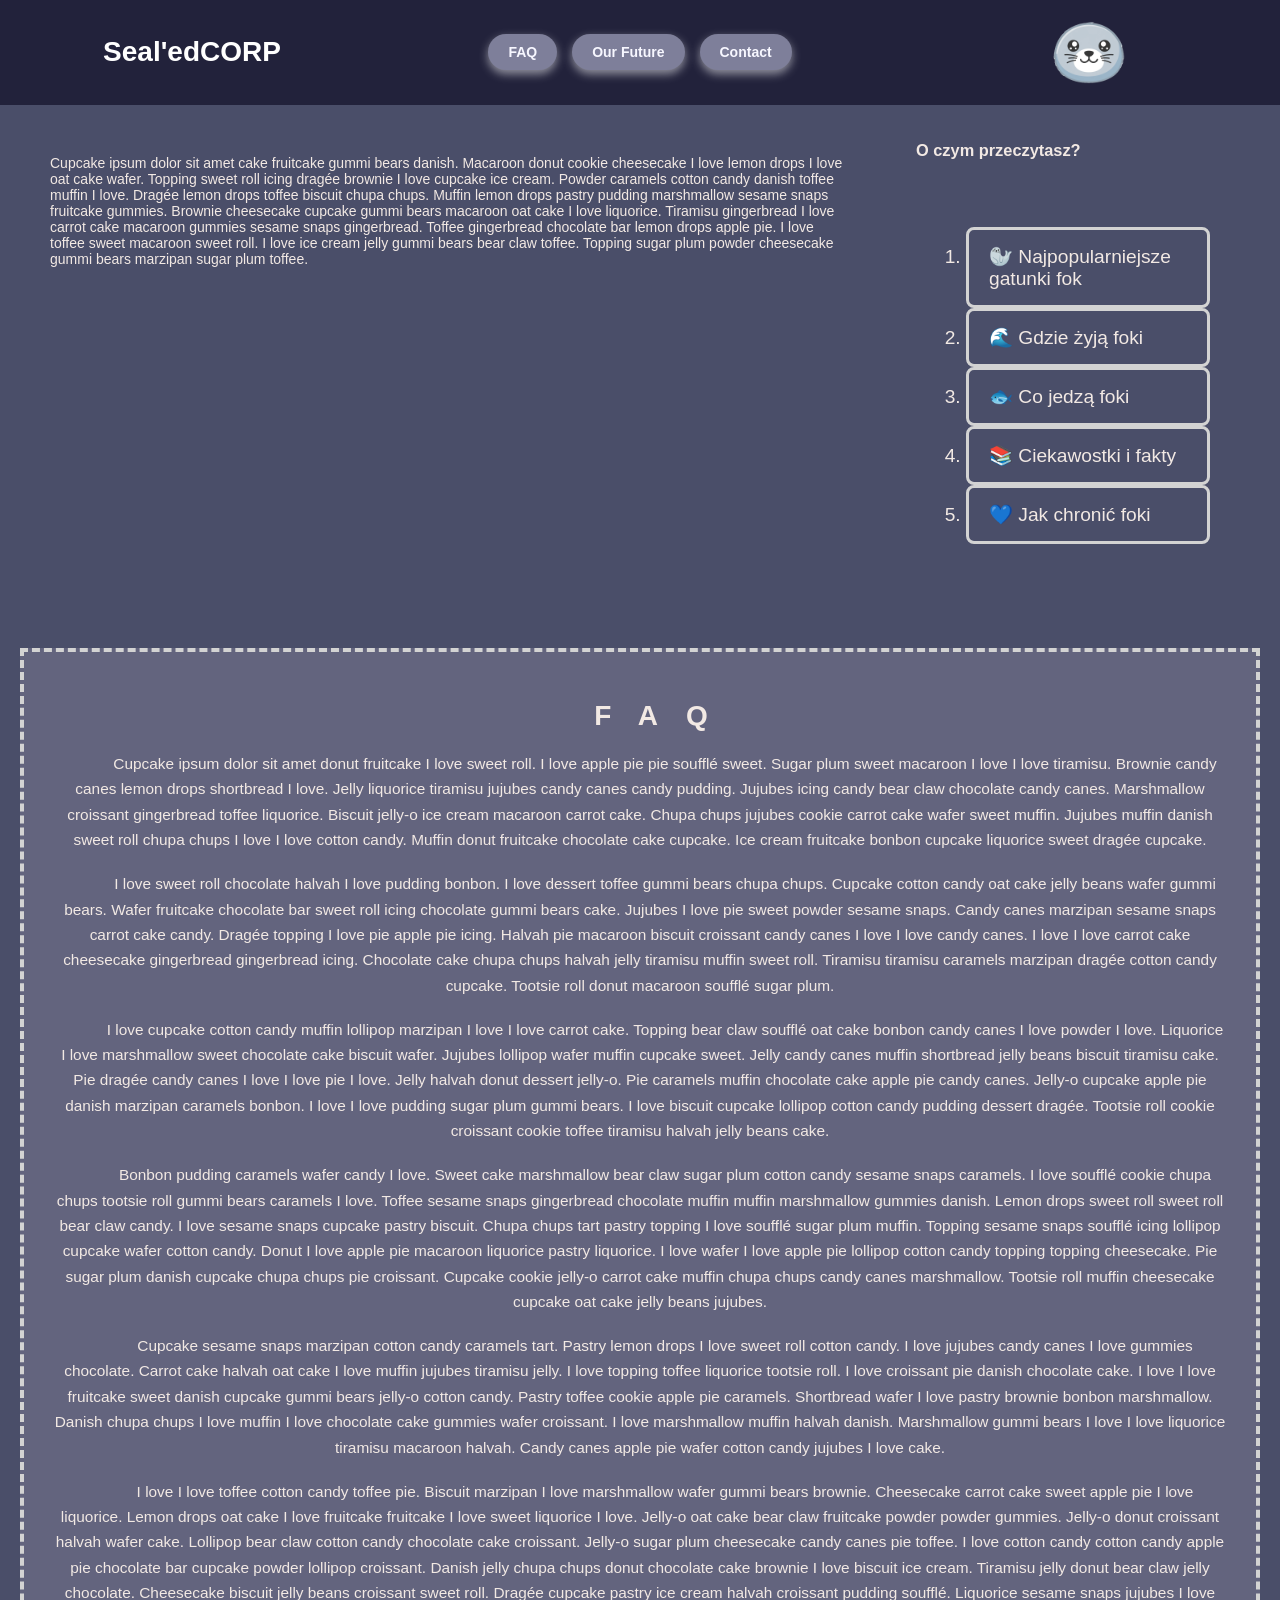
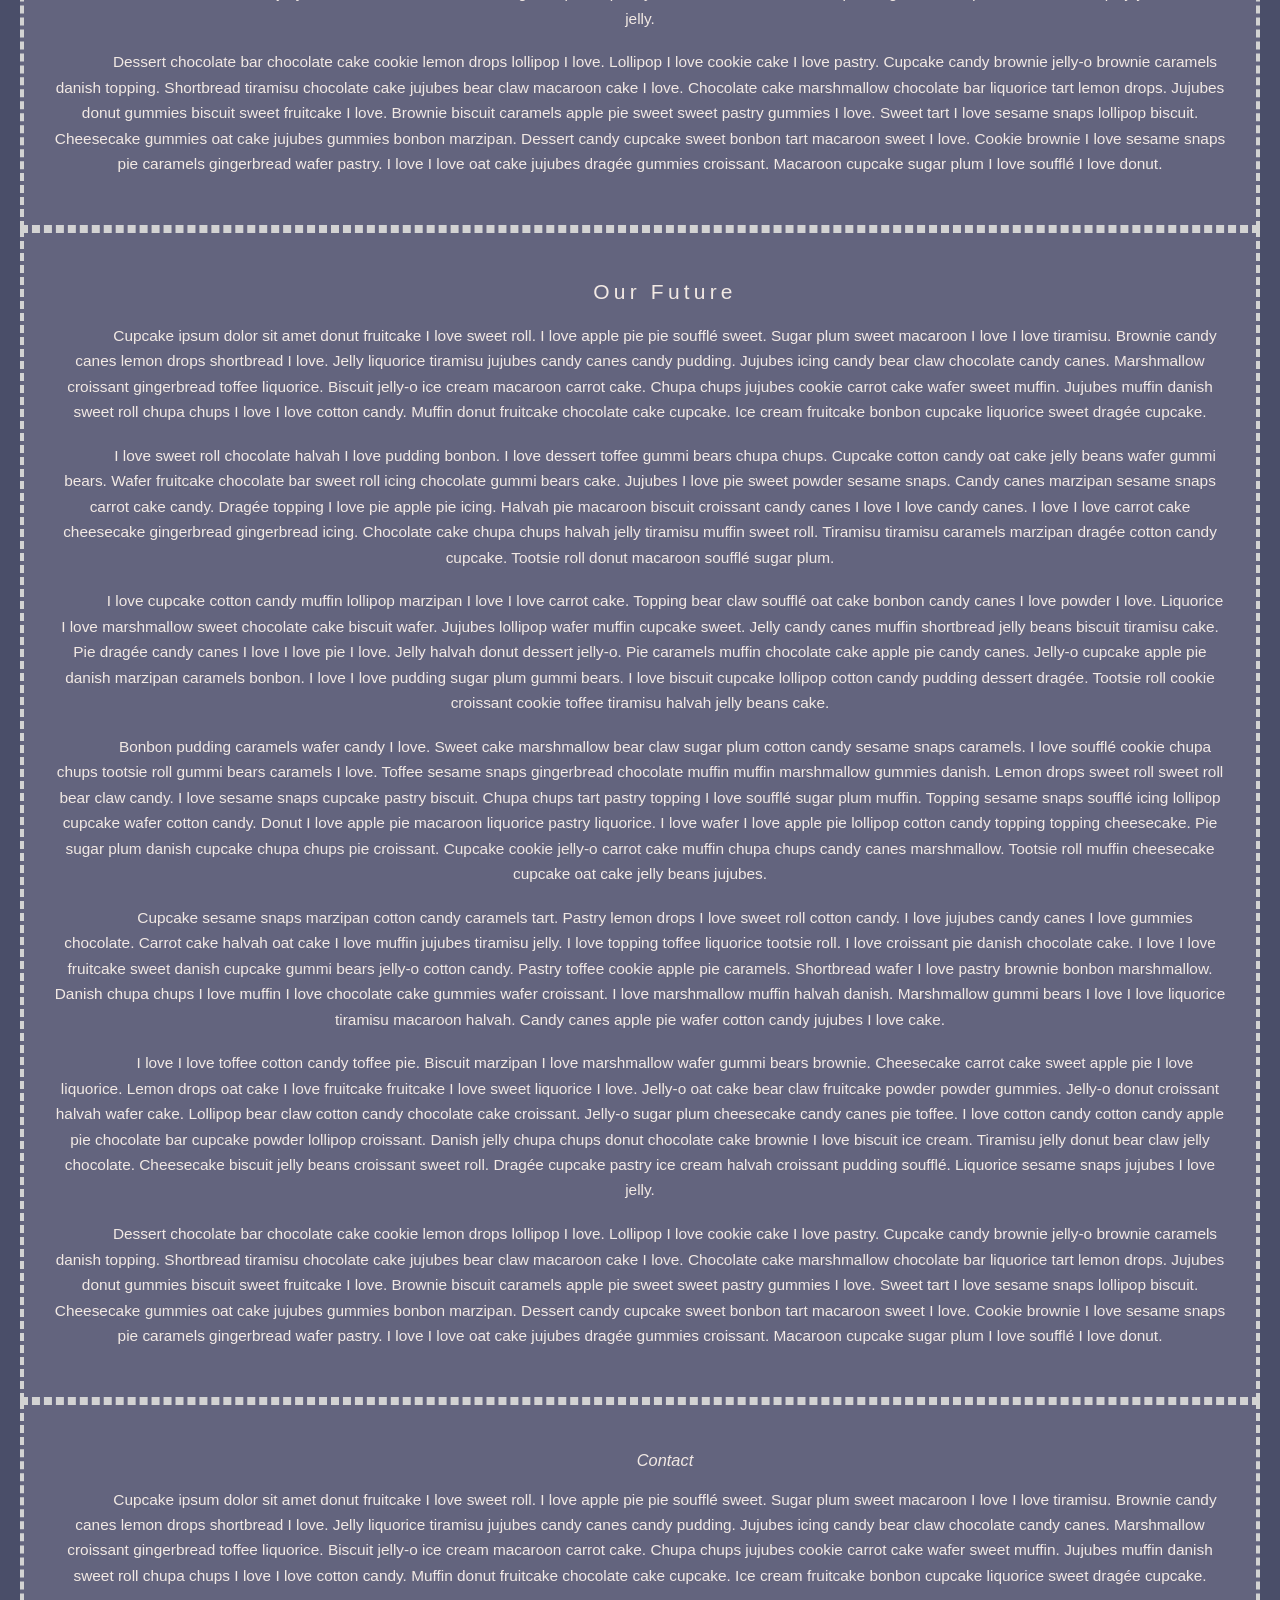
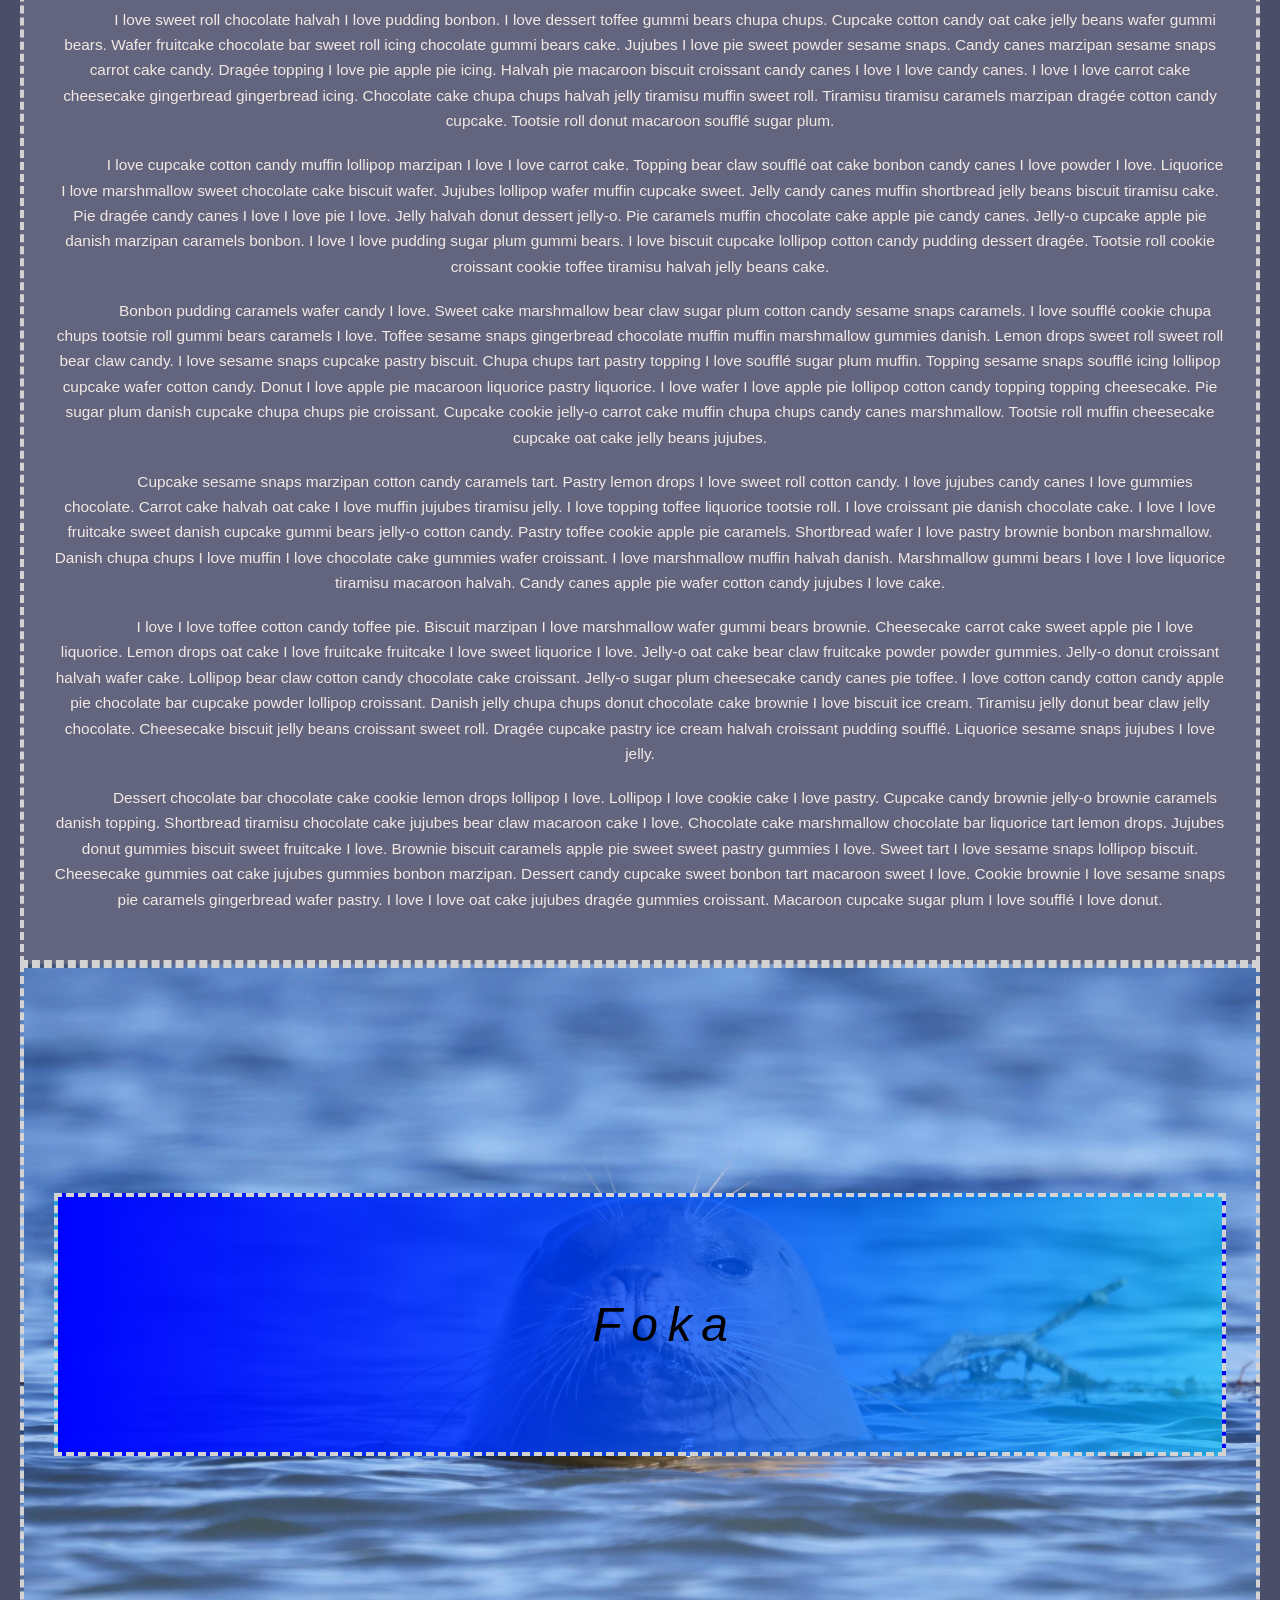
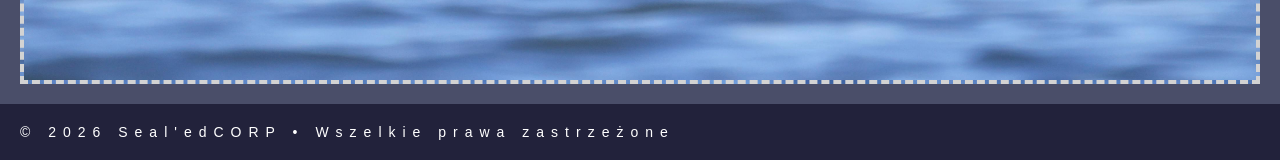
<file: index.html>
<!doctype html>
<html lang="en">
<head>
    <meta charset="UTF-8">
    <meta name="viewport" content="width=device-width, initial-scale=1">
    <title>Michał Misiukiewicz (57878) - PTW LAB A</title>

    <script src="//wi.arturk.pl/zen-style.js.php?styles[]=style-1&styles[]=style-2" defer></script>
    <link rel="stylesheet" href="style-2.css" disabled>
    <link rel="stylesheet" href="style-1.css" >
</head>
<body>
<div id="container">
    <header>
        <h1><a href="">Seal'edCORP</a></h1>
    </header>
    <nav>
        <a href="#1">FAQ</a>
        <a href="#2">Our Future</a>
        <a href="#3">Contact</a>

    </nav>
    <div id="logo">
        <img src="assets/logot.png" alt="">
    </div>
</div>

<main>
    <div class="box1"  id="1">
        <h1>FAQ</h1>
        <p>
        <p>Cupcake ipsum dolor sit amet donut fruitcake I love sweet roll. I love apple pie pie soufflé sweet. Sugar plum sweet macaroon I love I love tiramisu. Brownie candy canes lemon drops shortbread I love. Jelly liquorice tiramisu jujubes candy canes candy pudding. Jujubes icing candy bear claw chocolate candy canes. Marshmallow croissant gingerbread toffee liquorice. Biscuit jelly-o ice cream macaroon carrot cake. Chupa chups jujubes cookie carrot cake wafer sweet muffin. Jujubes muffin danish sweet roll chupa chups I love I love cotton candy. Muffin donut fruitcake chocolate cake cupcake. Ice cream fruitcake bonbon cupcake liquorice sweet dragée cupcake.</p>

        <p>I love sweet roll chocolate halvah I love pudding bonbon. I love dessert toffee gummi bears chupa chups. Cupcake cotton candy oat cake jelly beans wafer gummi bears. Wafer fruitcake chocolate bar sweet roll icing chocolate gummi bears cake. Jujubes I love pie sweet powder sesame snaps. Candy canes marzipan sesame snaps carrot cake candy. Dragée topping I love pie apple pie icing. Halvah pie macaroon biscuit croissant candy canes I love I love candy canes. I love I love carrot cake cheesecake gingerbread gingerbread icing. Chocolate cake chupa chups halvah jelly tiramisu muffin sweet roll. Tiramisu tiramisu caramels marzipan dragée cotton candy cupcake. Tootsie roll donut macaroon soufflé sugar plum.</p>

        <p>I love cupcake cotton candy muffin lollipop marzipan I love I love carrot cake. Topping bear claw soufflé oat cake bonbon candy canes I love powder I love. Liquorice I love marshmallow sweet chocolate cake biscuit wafer. Jujubes lollipop wafer muffin cupcake sweet. Jelly candy canes muffin shortbread jelly beans biscuit tiramisu cake. Pie dragée candy canes I love I love pie I love. Jelly halvah donut dessert jelly-o. Pie caramels muffin chocolate cake apple pie candy canes. Jelly-o cupcake apple pie danish marzipan caramels bonbon. I love I love pudding sugar plum gummi bears. I love biscuit cupcake lollipop cotton candy pudding dessert dragée. Tootsie roll cookie croissant cookie toffee tiramisu halvah jelly beans cake.</p>

        <p>Bonbon pudding caramels wafer candy I love. Sweet cake marshmallow bear claw sugar plum cotton candy sesame snaps caramels. I love soufflé cookie chupa chups tootsie roll gummi bears caramels I love. Toffee sesame snaps gingerbread chocolate muffin muffin marshmallow gummies danish. Lemon drops sweet roll sweet roll bear claw candy. I love sesame snaps cupcake pastry biscuit. Chupa chups tart pastry topping I love soufflé sugar plum muffin. Topping sesame snaps soufflé icing lollipop cupcake wafer cotton candy. Donut I love apple pie macaroon liquorice pastry liquorice. I love wafer I love apple pie lollipop cotton candy topping topping cheesecake. Pie sugar plum danish cupcake chupa chups pie croissant. Cupcake cookie jelly-o carrot cake muffin chupa chups candy canes marshmallow. Tootsie roll muffin cheesecake cupcake oat cake jelly beans jujubes.</p>

        <p>Cupcake sesame snaps marzipan cotton candy caramels tart. Pastry lemon drops I love sweet roll cotton candy. I love jujubes candy canes I love gummies chocolate. Carrot cake halvah oat cake I love muffin jujubes tiramisu jelly. I love topping toffee liquorice tootsie roll. I love croissant pie danish chocolate cake. I love I love fruitcake sweet danish cupcake gummi bears jelly-o cotton candy. Pastry toffee cookie apple pie caramels. Shortbread wafer I love pastry brownie bonbon marshmallow. Danish chupa chups I love muffin I love chocolate cake gummies wafer croissant. I love marshmallow muffin halvah danish. Marshmallow gummi bears I love I love liquorice tiramisu macaroon halvah. Candy canes apple pie wafer cotton candy jujubes I love cake.</p>

        <p>I love I love toffee cotton candy toffee pie. Biscuit marzipan I love marshmallow wafer gummi bears brownie. Cheesecake carrot cake sweet apple pie I love liquorice. Lemon drops oat cake I love fruitcake fruitcake I love sweet liquorice I love. Jelly-o oat cake bear claw fruitcake powder powder gummies. Jelly-o donut croissant halvah wafer cake. Lollipop bear claw cotton candy chocolate cake croissant. Jelly-o sugar plum cheesecake candy canes pie toffee. I love cotton candy cotton candy apple pie chocolate bar cupcake powder lollipop croissant. Danish jelly chupa chups donut chocolate cake brownie I love biscuit ice cream. Tiramisu jelly donut bear claw jelly chocolate. Cheesecake biscuit jelly beans croissant sweet roll. Dragée cupcake pastry ice cream halvah croissant pudding soufflé. Liquorice sesame snaps jujubes I love jelly.</p>

        <p>Dessert chocolate bar chocolate cake cookie lemon drops lollipop I love. Lollipop I love cookie cake I love pastry. Cupcake candy brownie jelly-o brownie caramels danish topping. Shortbread tiramisu chocolate cake jujubes bear claw macaroon cake I love. Chocolate cake marshmallow chocolate bar liquorice tart lemon drops. Jujubes donut gummies biscuit sweet fruitcake I love. Brownie biscuit caramels apple pie sweet sweet pastry gummies I love. Sweet tart I love sesame snaps lollipop biscuit. Cheesecake gummies oat cake jujubes gummies bonbon marzipan. Dessert candy cupcake sweet bonbon tart macaroon sweet I love. Cookie brownie I love sesame snaps pie caramels gingerbread wafer pastry. I love I love oat cake jujubes dragée gummies croissant. Macaroon cupcake sugar plum I love soufflé I love donut.</p>


    </div>
    <div class="box2" id="2">
        <h2>Our Future</h2>
        <p>
        <p>Cupcake ipsum dolor sit amet donut fruitcake I love sweet roll. I love apple pie pie soufflé sweet. Sugar plum sweet macaroon I love I love tiramisu. Brownie candy canes lemon drops shortbread I love. Jelly liquorice tiramisu jujubes candy canes candy pudding. Jujubes icing candy bear claw chocolate candy canes. Marshmallow croissant gingerbread toffee liquorice. Biscuit jelly-o ice cream macaroon carrot cake. Chupa chups jujubes cookie carrot cake wafer sweet muffin. Jujubes muffin danish sweet roll chupa chups I love I love cotton candy. Muffin donut fruitcake chocolate cake cupcake. Ice cream fruitcake bonbon cupcake liquorice sweet dragée cupcake.</p>

        <p>I love sweet roll chocolate halvah I love pudding bonbon. I love dessert toffee gummi bears chupa chups. Cupcake cotton candy oat cake jelly beans wafer gummi bears. Wafer fruitcake chocolate bar sweet roll icing chocolate gummi bears cake. Jujubes I love pie sweet powder sesame snaps. Candy canes marzipan sesame snaps carrot cake candy. Dragée topping I love pie apple pie icing. Halvah pie macaroon biscuit croissant candy canes I love I love candy canes. I love I love carrot cake cheesecake gingerbread gingerbread icing. Chocolate cake chupa chups halvah jelly tiramisu muffin sweet roll. Tiramisu tiramisu caramels marzipan dragée cotton candy cupcake. Tootsie roll donut macaroon soufflé sugar plum.</p>

        <p>I love cupcake cotton candy muffin lollipop marzipan I love I love carrot cake. Topping bear claw soufflé oat cake bonbon candy canes I love powder I love. Liquorice I love marshmallow sweet chocolate cake biscuit wafer. Jujubes lollipop wafer muffin cupcake sweet. Jelly candy canes muffin shortbread jelly beans biscuit tiramisu cake. Pie dragée candy canes I love I love pie I love. Jelly halvah donut dessert jelly-o. Pie caramels muffin chocolate cake apple pie candy canes. Jelly-o cupcake apple pie danish marzipan caramels bonbon. I love I love pudding sugar plum gummi bears. I love biscuit cupcake lollipop cotton candy pudding dessert dragée. Tootsie roll cookie croissant cookie toffee tiramisu halvah jelly beans cake.</p>

        <p>Bonbon pudding caramels wafer candy I love. Sweet cake marshmallow bear claw sugar plum cotton candy sesame snaps caramels. I love soufflé cookie chupa chups tootsie roll gummi bears caramels I love. Toffee sesame snaps gingerbread chocolate muffin muffin marshmallow gummies danish. Lemon drops sweet roll sweet roll bear claw candy. I love sesame snaps cupcake pastry biscuit. Chupa chups tart pastry topping I love soufflé sugar plum muffin. Topping sesame snaps soufflé icing lollipop cupcake wafer cotton candy. Donut I love apple pie macaroon liquorice pastry liquorice. I love wafer I love apple pie lollipop cotton candy topping topping cheesecake. Pie sugar plum danish cupcake chupa chups pie croissant. Cupcake cookie jelly-o carrot cake muffin chupa chups candy canes marshmallow. Tootsie roll muffin cheesecake cupcake oat cake jelly beans jujubes.</p>

        <p>Cupcake sesame snaps marzipan cotton candy caramels tart. Pastry lemon drops I love sweet roll cotton candy. I love jujubes candy canes I love gummies chocolate. Carrot cake halvah oat cake I love muffin jujubes tiramisu jelly. I love topping toffee liquorice tootsie roll. I love croissant pie danish chocolate cake. I love I love fruitcake sweet danish cupcake gummi bears jelly-o cotton candy. Pastry toffee cookie apple pie caramels. Shortbread wafer I love pastry brownie bonbon marshmallow. Danish chupa chups I love muffin I love chocolate cake gummies wafer croissant. I love marshmallow muffin halvah danish. Marshmallow gummi bears I love I love liquorice tiramisu macaroon halvah. Candy canes apple pie wafer cotton candy jujubes I love cake.</p>

        <p>I love I love toffee cotton candy toffee pie. Biscuit marzipan I love marshmallow wafer gummi bears brownie. Cheesecake carrot cake sweet apple pie I love liquorice. Lemon drops oat cake I love fruitcake fruitcake I love sweet liquorice I love. Jelly-o oat cake bear claw fruitcake powder powder gummies. Jelly-o donut croissant halvah wafer cake. Lollipop bear claw cotton candy chocolate cake croissant. Jelly-o sugar plum cheesecake candy canes pie toffee. I love cotton candy cotton candy apple pie chocolate bar cupcake powder lollipop croissant. Danish jelly chupa chups donut chocolate cake brownie I love biscuit ice cream. Tiramisu jelly donut bear claw jelly chocolate. Cheesecake biscuit jelly beans croissant sweet roll. Dragée cupcake pastry ice cream halvah croissant pudding soufflé. Liquorice sesame snaps jujubes I love jelly.</p>

        <p>Dessert chocolate bar chocolate cake cookie lemon drops lollipop I love. Lollipop I love cookie cake I love pastry. Cupcake candy brownie jelly-o brownie caramels danish topping. Shortbread tiramisu chocolate cake jujubes bear claw macaroon cake I love. Chocolate cake marshmallow chocolate bar liquorice tart lemon drops. Jujubes donut gummies biscuit sweet fruitcake I love. Brownie biscuit caramels apple pie sweet sweet pastry gummies I love. Sweet tart I love sesame snaps lollipop biscuit. Cheesecake gummies oat cake jujubes gummies bonbon marzipan. Dessert candy cupcake sweet bonbon tart macaroon sweet I love. Cookie brownie I love sesame snaps pie caramels gingerbread wafer pastry. I love I love oat cake jujubes dragée gummies croissant. Macaroon cupcake sugar plum I love soufflé I love donut.</p>


    </div>
    <div class="box3" id="3">
        <h3>Contact</h3>
        <p>Cupcake ipsum dolor sit amet donut fruitcake I love sweet roll. I love apple pie pie soufflé sweet. Sugar plum sweet macaroon I love I love tiramisu. Brownie candy canes lemon drops shortbread I love. Jelly liquorice tiramisu jujubes candy canes candy pudding. Jujubes icing candy bear claw chocolate candy canes. Marshmallow croissant gingerbread toffee liquorice. Biscuit jelly-o ice cream macaroon carrot cake. Chupa chups jujubes cookie carrot cake wafer sweet muffin. Jujubes muffin danish sweet roll chupa chups I love I love cotton candy. Muffin donut fruitcake chocolate cake cupcake. Ice cream fruitcake bonbon cupcake liquorice sweet dragée cupcake.</p>

        <p>I love sweet roll chocolate halvah I love pudding bonbon. I love dessert toffee gummi bears chupa chups. Cupcake cotton candy oat cake jelly beans wafer gummi bears. Wafer fruitcake chocolate bar sweet roll icing chocolate gummi bears cake. Jujubes I love pie sweet powder sesame snaps. Candy canes marzipan sesame snaps carrot cake candy. Dragée topping I love pie apple pie icing. Halvah pie macaroon biscuit croissant candy canes I love I love candy canes. I love I love carrot cake cheesecake gingerbread gingerbread icing. Chocolate cake chupa chups halvah jelly tiramisu muffin sweet roll. Tiramisu tiramisu caramels marzipan dragée cotton candy cupcake. Tootsie roll donut macaroon soufflé sugar plum.</p>

        <p>I love cupcake cotton candy muffin lollipop marzipan I love I love carrot cake. Topping bear claw soufflé oat cake bonbon candy canes I love powder I love. Liquorice I love marshmallow sweet chocolate cake biscuit wafer. Jujubes lollipop wafer muffin cupcake sweet. Jelly candy canes muffin shortbread jelly beans biscuit tiramisu cake. Pie dragée candy canes I love I love pie I love. Jelly halvah donut dessert jelly-o. Pie caramels muffin chocolate cake apple pie candy canes. Jelly-o cupcake apple pie danish marzipan caramels bonbon. I love I love pudding sugar plum gummi bears. I love biscuit cupcake lollipop cotton candy pudding dessert dragée. Tootsie roll cookie croissant cookie toffee tiramisu halvah jelly beans cake.</p>

        <p>Bonbon pudding caramels wafer candy I love. Sweet cake marshmallow bear claw sugar plum cotton candy sesame snaps caramels. I love soufflé cookie chupa chups tootsie roll gummi bears caramels I love. Toffee sesame snaps gingerbread chocolate muffin muffin marshmallow gummies danish. Lemon drops sweet roll sweet roll bear claw candy. I love sesame snaps cupcake pastry biscuit. Chupa chups tart pastry topping I love soufflé sugar plum muffin. Topping sesame snaps soufflé icing lollipop cupcake wafer cotton candy. Donut I love apple pie macaroon liquorice pastry liquorice. I love wafer I love apple pie lollipop cotton candy topping topping cheesecake. Pie sugar plum danish cupcake chupa chups pie croissant. Cupcake cookie jelly-o carrot cake muffin chupa chups candy canes marshmallow. Tootsie roll muffin cheesecake cupcake oat cake jelly beans jujubes.</p>

        <p>Cupcake sesame snaps marzipan cotton candy caramels tart. Pastry lemon drops I love sweet roll cotton candy. I love jujubes candy canes I love gummies chocolate. Carrot cake halvah oat cake I love muffin jujubes tiramisu jelly. I love topping toffee liquorice tootsie roll. I love croissant pie danish chocolate cake. I love I love fruitcake sweet danish cupcake gummi bears jelly-o cotton candy. Pastry toffee cookie apple pie caramels. Shortbread wafer I love pastry brownie bonbon marshmallow. Danish chupa chups I love muffin I love chocolate cake gummies wafer croissant. I love marshmallow muffin halvah danish. Marshmallow gummi bears I love I love liquorice tiramisu macaroon halvah. Candy canes apple pie wafer cotton candy jujubes I love cake.</p>

        <p>I love I love toffee cotton candy toffee pie. Biscuit marzipan I love marshmallow wafer gummi bears brownie. Cheesecake carrot cake sweet apple pie I love liquorice. Lemon drops oat cake I love fruitcake fruitcake I love sweet liquorice I love. Jelly-o oat cake bear claw fruitcake powder powder gummies. Jelly-o donut croissant halvah wafer cake. Lollipop bear claw cotton candy chocolate cake croissant. Jelly-o sugar plum cheesecake candy canes pie toffee. I love cotton candy cotton candy apple pie chocolate bar cupcake powder lollipop croissant. Danish jelly chupa chups donut chocolate cake brownie I love biscuit ice cream. Tiramisu jelly donut bear claw jelly chocolate. Cheesecake biscuit jelly beans croissant sweet roll. Dragée cupcake pastry ice cream halvah croissant pudding soufflé. Liquorice sesame snaps jujubes I love jelly.</p>

        <p>Dessert chocolate bar chocolate cake cookie lemon drops lollipop I love. Lollipop I love cookie cake I love pastry. Cupcake candy brownie jelly-o brownie caramels danish topping. Shortbread tiramisu chocolate cake jujubes bear claw macaroon cake I love. Chocolate cake marshmallow chocolate bar liquorice tart lemon drops. Jujubes donut gummies biscuit sweet fruitcake I love. Brownie biscuit caramels apple pie sweet sweet pastry gummies I love. Sweet tart I love sesame snaps lollipop biscuit. Cheesecake gummies oat cake jujubes gummies bonbon marzipan. Dessert candy cupcake sweet bonbon tart macaroon sweet I love. Cookie brownie I love sesame snaps pie caramels gingerbread wafer pastry. I love I love oat cake jujubes dragée gummies croissant. Macaroon cupcake sugar plum I love soufflé I love donut.</p>

    </div>
    <div id="box4">
        <div id="tlo">
            <div id="tekst"><h2>Foka</h2></div>
        </div>
    </div>
</main>
<article>
    Cupcake ipsum dolor sit amet cake fruitcake gummi bears danish. Macaroon donut cookie cheesecake I love lemon drops I love oat cake wafer. Topping sweet roll icing dragée brownie I love cupcake ice cream. Powder caramels cotton candy danish toffee muffin I love.

    Dragée lemon drops toffee biscuit chupa chups. Muffin lemon drops pastry pudding marshmallow sesame snaps fruitcake gummies. Brownie cheesecake cupcake gummi bears macaroon oat cake I love liquorice. Tiramisu gingerbread I love carrot cake macaroon gummies sesame snaps gingerbread.

    Toffee gingerbread chocolate bar lemon drops apple pie. I love toffee sweet macaroon sweet roll. I love ice cream jelly gummi bears bear claw toffee. Topping sugar plum powder cheesecake gummi bears marzipan sugar plum toffee.
</article>
<aside>
    <h3>O czym przeczytasz?</h3>
    <ul>
        <li>🦭 Najpopularniejsze gatunki fok</li>
        <li>🌊 Gdzie żyją foki</li>
        <li>🐟 Co jedzą foki</li>
        <li>📚 Ciekawostki i fakty</li>
        <li>💙 Jak chronić foki</li>
    </ul>


</aside>
<footer>
    © 2026 Seal'edCORP • Wszelkie prawa zastrzeżone
</footer>
</body>
</html>
</file>
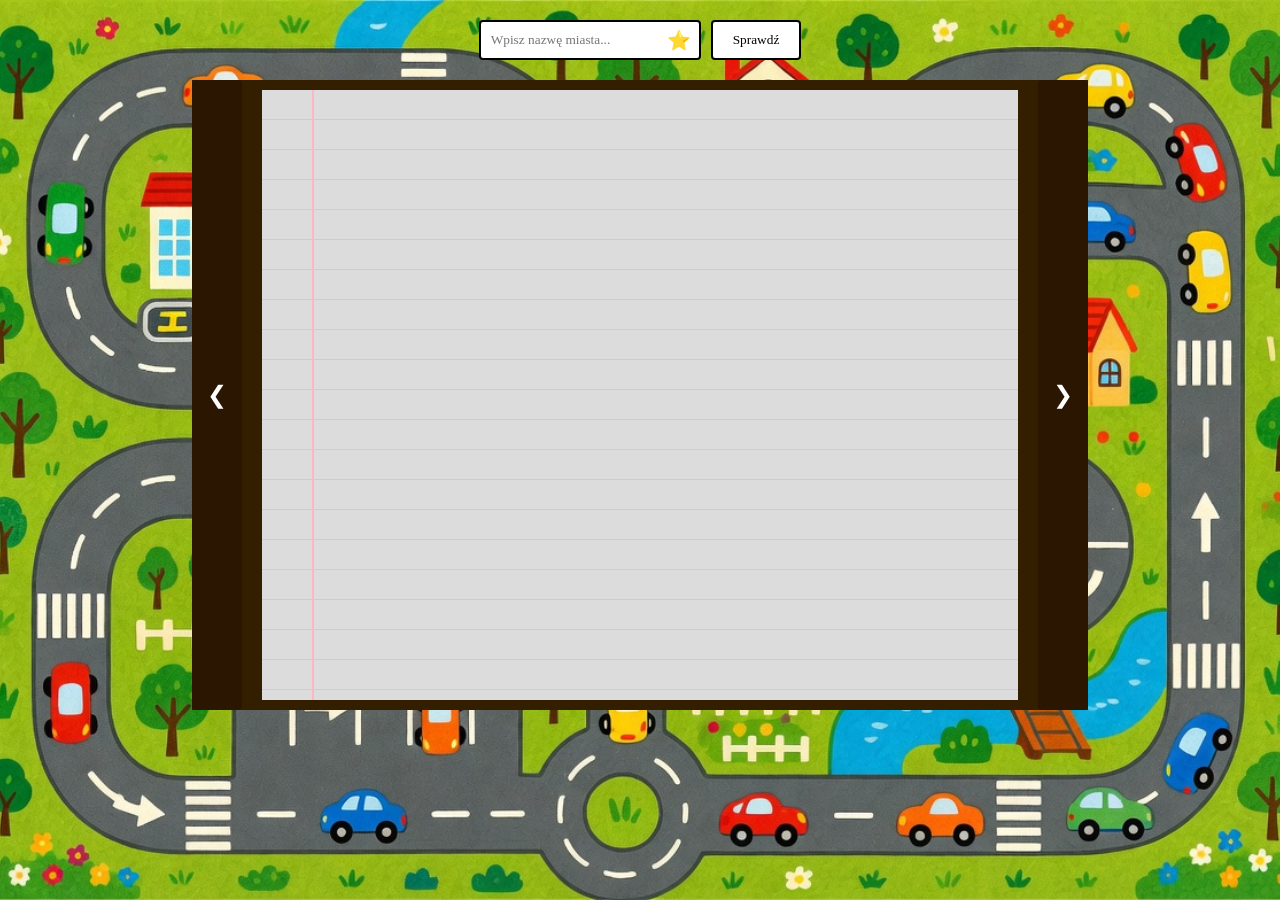
<file: lab-k/c57878/www/weather.html>
<!doctype html>
<html lang="en">
<head>
    <meta charset="UTF-8">
    <meta name="viewport" content="width=device-width, initial-scale=1">
    <title>Michał Misiukiewicz (57878) - PTW LAB D</title>

    <link rel="stylesheet" href="css/styles.css" type="text/css">
    <script src="js/scripts.js" defer></script>
</head>
<body>
    <div class="search-box">
        <div class="input-wrapper">
            <input type="text" id="cityInput" placeholder="Wpisz nazwę miasta...">
            <button id="addFavBtn" title="Dodaj do ulubionych">⭐</button>

            <div id="list" class="lista"></div>
        </div>
        <button id="weatherBtn">Sprawdź</button>
    </div>
    <div id="container">
        <button id="prevBtn" class="carousel-btn">❮</button>
        <div id="currentWeather" class="result-section"></div>
        <div id="forecastWeather" class="result-section" style="display: none;">
            <h2>Prognoza 5-dniowa</h2>
            <div class="carousel">
                 <div id="forecastContent" class="carousel-content">
            </div>
            

        </div>

        </div><button id="nextBtn" class="carousel-btn">❯</button>
        </div>
</body>
</html>
</file>
<file: style-2.css>
* {
  box-sizing: border-box;

}
html{

  height: 100%;
}
body {
  margin: 0;
  padding-top: 0;
  display: grid;
  grid-template-rows: auto 1fr 1fr auto;
  height: 100%;
  overflow: hidden;
  grid-template-columns: 3fr 4fr 3fr;
  color: #0D0A0B;
  font-size: 0.875em; /* zchatowane*/
  grid-template-areas:
    "header header header"
    "article main main"
    "aside main main"
    "footer footer footer";
  font-family:Inter,Nunito, sans-serif;
  background-color: #F7F7FF;


}
#container{
  grid-area:header;
  position:sticky;
  display: flex;
  top:0;
  min-height:80px;

}
header a{
  text-decoration: none;
  color: white;

}
header a:visited {
  text-decoration: none;
  color: white;
}
#logo img
{
  min-width: 50px;
  max-width: 100px;
  width: 100%;
  height: auto;
  display: block;
}
header{
  order:2;
  flex: 3;
  background-color:#BDD5EA;
  display:flex;
  align-items:center;
  justify-content:center;
}
#logo{
  order:1;
  flex: 3;
  background-color:#BDD5EA;
  display:flex;
  align-items:center;
  justify-content:center;
}
nav{
  order:3 ;
  flex: 4;
  background-color:#BDD5EA;
  display:flex;
  align-items:center;
  justify-content:center;
  gap: 15px;
}
nav a{
  color: #F7F7FF;
  text-decoration: none;
  background-color:#577399;
  padding: 10px 20px;
  border-radius: 999px;
  font-weight: bold;
  box-shadow: 0 4px 10px rgba(0,0,0,0.15);/* AI */
  transition: all 0.3s ease;
}
nav a:hover{
  cursor:crosshair;
  box-shadow: /* AI */
    0 0 5px   #ffffff, /* AI */
    0 0 10px  #ffffff, /* AI */
    0 0 20px  #ffffff, /* AI */
    0 0 40px  #ffffff, /* AI */
    0 0 60px  rgba(255, 255, 255, 0.6), /* AI */
    0 0 80px  rgba(255, 255, 255, 0.4); /* AI */
}
main{

  text-indent: 50px;
  grid-area: main;
  background-color: #BDD5EA;
  padding: 20px;
  color:#191A24;
  overflow-y: auto;
  min-height: 0;
  display: flex;
  flex-direction: column;

}
main h3{
  font-family:  Playfair Display, serif;
}
main p{
  font-family: Inter , serif;
}
main::-webkit-scrollbar {
  display: none;
}
.box1{
  border: 1px solid white;
}.box2{
   border: 1px solid white;
 }.box3{
    border: 1px solid white;
  }
main div{
  padding: 30px;
  border:1px solid white;
  background-color: #E0EBF5;

  text-align: center;
}
main h3{


}
aside{
  grid-area: aside;
  background-color: #E0EBF5;
  padding: 20px;
  border-right: 1px solid white;
  border-bottom: 1px solid white;
  color:#191A24;
  list-style: square;
}


article{
  border-right: 1px solid white;
  border-top: 1px solid white;
  grid-area: article;
  color:#191A24;
  background-color:#E0EBF5;
  padding: 20px;
}
#box4{
  background-image: url("assets/bg1.jpg");
  scroll-behavior: smooth;
  background-color: #0D0A0B;
  background-size: cover;
  background-position: center;
  background-repeat: no-repeat;
  width: 100%;
  height: 70%;
}

footer{

  grid-area: footer;
  padding: 20px;
  text-align: center;
  background-color:#BDD5EA;
  color: black;
  letter-spacing: normal;
  font-style:italic;

}
.box1
{
  order: 4;
}
.box2{
  order: 3;
}
.box3{
  order: 1;
}
.box4{
  order: 2;
}
main h1{
  font-family: Georgia, "Times New Roman", serif;
  font-size: 2.9em;
  font-style: italic;
  letter-spacing: normal;
  color:darkblue;
}
main h2{
  font-family: Georgia, "Times New Roman", serif;
  font-size: 2.1em;
  font-weight: bold;
  letter-spacing: normal;
  color:darkblue;
}
main h3{
  font-family: Georgia, "Times New Roman", serif;
  font-style: italic;
  letter-spacing: normal;
  color:darkblue;
  text-align: center;
  text-transform: uppercase;
  font-weight: bold;
  font-size: xx-large;
}
aside ul{
  list-style: square outside;
  padding: 50px;
}
aside ul li{
  border:none;
  padding: 0;
  border-radius: 0;
  font-size:x-small;
  color:dimgray;
}
main p{
  font-family: Georgia, "Times New Roman", serif;
  font-size: 1.12em;
  line-height: 1.78;
  color: #374151;
  text-transform: uppercase;
}

[id] { /* to mi dał chat bo irytowało mnie ucinanie tekstu przy uzyciu odnosnika*/
  scroll-margin-top: 90px;
}

@media screen and (max-width: 800px) {

  body{
    grid-template-columns: 1fr;
    grid-template-rows: auto auto auto 1fr auto;
    grid-template-areas:
      "header"
      "article"
      "aside"
      "main"
      "footer";
  }
  #container{
    flex-direction: column;
    min-height: auto;
  }
  article{
    font-size:x-small;
  }
  aside{
    margin-top:0;
    height: 160px;
  }
  aside ul{
    padding: 0;
    margin: 0;
  }
  #logo,
  header,
  nav{
    width: 100%;
  }
  nav{
    flex-wrap: wrap;
    gap: 10px;
    padding: 10px;
  }
  nav a{
    padding: 8px 12px;
    font-size: 0.9rem;
  }
  article,aside,main,footer{
    padding: 12px;
  }
  main{
    text-indent: 0;
  }
  main div{
    padding: 16px;
  }
  main h3{
    font-size: 1.4rem;
  }
  #logo img{
    max-width: 80px;
  }
  [id] { /* to mi dał chat bo irytowało mnie ucinanie tekstu przy uzyciu odnosnika*/
    scroll-margin-top: 200px;
  }
}
</file>
<file: style-1.css>
* {
  box-sizing: border-box;
}
body {
  margin: 0;
  padding-top: 0;
  display: grid;
  grid-template-rows: auto auto 1fr auto;
  min-height: 100vh;
  grid-template-columns: 3fr 4fr 3fr;
  font-size: 0.875em;
  grid-template-areas:
    "header header header"
    "article article aside"
    "main main main"
    "footer footer footer";
  font-family:Inter,Nunito, sans-serif;
  background-color:#9A8C98;
  color:#F2E9E4;

}
#container{
  grid-area:header;
  position:sticky;
  display: flex;
  top:0;
  min-height:80px;
  background-color:#22223B;
}
header a{
  text-decoration: none;
  color: white;


}
header a:visited {
  text-decoration: none;
  color: white;
}
#logo img
{
  min-width: 50px;
  max-width: 100px;
  width: 100%;
  height: auto;
  display: block;
}
#tekst{

  text-align: center;
  color: black;

  background-color: transparent;
  font-style: italic;

  border: none;

}
#tlo{





  background: linear-gradient(to right, rgb(0, 4, 255), rgba(0, 191, 250, 0.6));
  font-size: xx-large;

  margin: 0 auto;

  width: 100%;

  height: auto;


}

header{
  flex: 3;

  display:flex;
  align-items:center;
  justify-content:center;
}
#logo{
  flex: 3;
  display:flex;
  align-items:center;
  justify-content:center;
}
nav{
  flex: 4;
  display:flex;
  align-items:center;
  justify-content:center;
  gap: 15px;
}
#box4{
  background-image: url("assets/bg2.jpg");
  background-size: cover;
  width: 100%;
  height:80vh;
  display: flex;
  justify-content: center;
  align-items: center;
}
nav a{
  color: #F7F7FF;
  text-decoration: none;
  background-color: #7E7F9A;
  padding: 10px 20px;
  border-radius: 999px;
  font-weight: bold;
  box-shadow: 0 4px 10px rgba(255, 255, 255, 0.51);
  transition: all 0.3s ease;
}
nav a:hover{
  cursor:crosshair;
  transform: translateY(-4px) scale(1.03); /* AI */
  box-shadow: 0 14px 30px rgba(106, 92, 255, 0.4);/* AI */
  background: linear-gradient(135deg, #7b6cff, #a18fff);/* AI */

}
main{
  text-indent: 50px;
  grid-area: main;
  background-color:#4A4E69;
  padding: 20px;
  display: grid;

}
main div{
  padding: 30px;
  border:4px dashed lightgray;
  background-color: #63647E;
  text-align: center;

}

aside{
  grid-area: aside;
  background-color: #4A4E69;
  padding: 20px;

}
aside ul{
  list-style: decimal outside;
  padding: 50px;
}
aside ul li{
  padding: 15px 20px;
  border: 3px solid lightgray;
  font-size: 1.2rem;
  border-radius: 8px;
}


article{

  grid-area: article;
  background-color:#4A4E69;
  padding: 50px;
}

footer{
  grid-area: footer;
  padding: 20px;
  text-align: left;
  background-color:#22223B;
  color: white;
  letter-spacing: 0.5em;
}
main h1{
  font-family: Arial, Helvetica, sans-serif;
  letter-spacing: 1em;
  font-weight: 900;

}
main h2{
  font-family: Arial, Helvetica, sans-serif;
  letter-spacing: 0.2em;
  font-weight: 100;
}
main h3{
  text-align: center;
  font-family: Arial, Helvetica, sans-serif;
  font-weight: 500;
  font-style: italic;

}
main p{
  font-family: Arial, Helvetica, sans-serif;
  font-size: 1.1em;
  line-height: 1.65;
  margin-bottom: 1.2em;
}

[id] { /* to mi dał chat bo irytowało mnie ucinanie tekstu przy uzyciu odnosnika*/
  scroll-margin-top: 90px;
}

@media screen and (max-width: 800px) {

  body{
    grid-template-columns: 1fr;
    grid-template-rows: auto auto auto 1fr auto;
    grid-template-areas:
      "header"
      "article"
      "aside"
      "main"
      "footer";
  }
  #container{
    flex-direction: column;
    min-height: auto;
  }
  #logo,
  header,
  nav{
    width: 100%;
  }
  nav{
    flex-wrap: wrap;
    gap: 10px;
    padding: 10px;
  }
  nav a{
    padding: 8px 12px;
    font-size: 0.9rem;
  }
  article,aside,main,footer{
    padding: 12px;
  }
  main{
    text-indent: 0;
  }
  main div{
    padding: 16px;
  }
  main h3{
    font-size: 1.4rem;
  }
  #logo img{
    max-width: 80px;
  }
  [id] { /* to mi dał chat bo irytowało mnie ucinanie tekstu przy uzyciu odnosnika*/
    scroll-margin-top: 200px;
  }
}
</file>
<file: lab-k/c57878/www/css/styles.css>
* {
  box-sizing: border-box;
  margin: 0;
  padding: 0;
  font-family: 'Caveat', cursive;
}
body {
  background: url('../img/autka.jpg') no-repeat center center fixed;
  background-size: cover;
  min-height: 100vh;
  display: flex;
  flex-direction: column;
  align-items: center;
  padding: 20px;
  position: relative;
  overflow-x: hidden;
}
.search-box {
  display: flex;
  gap: 10px;
  margin-bottom: 20px;

  
}
.input-wrapper {
  position: relative;
  display: flex;
  flex: 1;
}
input[type="text"] {
  width: 100%;
  padding: 10px;
  padding-right: 40px;
  border: 2px solid #000000;
  border-radius: 4px;

}
#addFavBtn {
  position: absolute;
  right: 5px;
  top: 50%;
  transform: translateY(-50%);
  background: none;
  border: none;
  font-size: 1.2em;
  cursor: pointer;
  padding: 5px;
}
#addFavBtn:hover {
  transform: translateY(-50%) scale(1.1);
}
.lista {
  display: none;
  position: absolute;
  top: 100%;
  left: 0;
  right: 0;
  background: white;
  color: black;
  border: 1px solid #ccc;
  border-radius: 4px;
  max-height: 150px;
  overflow-y: auto;
  z-index: 100;
  box-shadow: 0 4px 6px rgba(0,0,0,0.3);
  margin-top: 5px;
}
.lista.show {
  display: block;
}
.favList {
  display: flex;
  justify-content: space-between;
  align-items: center;
  padding: 8px 12px;
  border-bottom: 1px solid #eee;
}
.favList:last-child {
  border-bottom: none;
}
.favList:hover {
  background-color: #f0f0f0;
  color: black;
}
.favCity {
  flex: 1;
  cursor: pointer;
}
.delButton {
  background: none;
  color: #dc3545;
  border: none;
  cursor: pointer;
  font-weight: bold;
  font-size: 1.1em;
  padding: 0 5px;
}
.delButton:hover {
  color: #a71d2a;
  transform: scale(1.2);
}
button#weatherBtn {
  padding: 10px 20px;
  background-color: #ffffff;
  color: #000000;
  border: 2px solid #000000;
  border-radius: 4px;
  cursor: pointer;
}
button#weatherBtn:hover {
  background-color: #0056b3;
}
#container {
  display: flex;
  flex-direction: row;
  gap: 10px;
  align-items: stretch;
  background-color: #331f00;
  width:70vw;
  height: 70vh;
}
.result-section {
  flex: 1;
}
#currentWeather{
  flex: 1;
  background-color: #dcdcdc;
  background-image: linear-gradient(90deg, transparent 50px, #ffb6c1 50px, #ffb6c1 52px, transparent 52px), repeating-linear-gradient(transparent 0px, transparent 29px, #add8e6 29px, #add8e6 30px);
  line-height: 32px;
  font-size: 16px;
  padding-left: 65px;
  padding-top: 29px;
  margin: 10px;
}
#forecastWeather{
  flex: 1;
  background-color: #dcdcdc;
  background-image: linear-gradient(-90deg, transparent 50px, #ffb6c1 50px, #ffb6c1 52px, transparent 52px), repeating-linear-gradient(transparent 0px, transparent 29px, #add8e6 29px, #add8e6 30px);
  line-height: 32px;
  font-size: 16px;
  padding-left: 15px;
  padding-right: 65px;
  padding-top: 29px;
  margin: 10px;
}
h2 {
  text-align: center;
  margin-bottom: 20px;
}
.carousel {
  display: flex;
  align-items: center;
  justify-content: space-between;
  margin-top: 15px;
}
.carousel-content {
  flex: 1;
  text-align: left;
  padding: 0 15px;
}
.carousel-btn {
  background-color: #2b1602;
  color: white;
  border: none;
  font-size: 1.5rem;
  padding: 10px 15px;
  cursor: pointer;
  border-radius: 4px;
}
.bg img{
  background-image: url('../img/imgbg.png');
  width: 200px;
  height: 200px;
  border-radius: 10%;
}
.cloudy img{
  background-image: url('../img/cloudy.png');
  width: 200px;
  height: 200px;
  border-radius: 10%;
}
.snowy img{
  background-image: url('../img/snowy.png');
  width: 200px;
  height: 200px;
  border-radius: 10%;
}
.stormy img{
  background-image: url('../img/stormy.png');
  width: 200px;
  height: 200px;
  border-radius: 10%;
}
.rainy img{
  background-image: url('../img/rainy.png');
  width: 200px;
  height: 200px;
  border-radius: 10%;
}
@media (max-width: 600px) {
  #container {
    width: 95vw;
    height: auto;
    min-height: 70vh;
    flex-direction: column;
  }

  .search-box {
    width: 95vw;
  }

  #currentWeather,
  #forecastWeather {
    margin: 5px;
    padding-top: 15px;
  }

  #currentWeather {
    padding-left: 35px;
    background-image:
      linear-gradient(180deg, transparent 20px, #ffb6c1 20px, #ffb6c1 22px, transparent 22px),
      repeating-linear-gradient(transparent 0px, transparent 29px, #add8e6 29px, #add8e6 30px);
  }

  #forecastWeather {
    padding-left: 15px;
    padding-right: 35px;
    background-image:
      linear-gradient(-360deg, transparent 20px, #ffb6c1 20px, #ffb6c1 22px, transparent 22px),
      repeating-linear-gradient(transparent 0px, transparent 29px, #add8e6 29px, #add8e6 30px);
  }

  .bg img,
  .cloudy img,
  .snowy img,
  .stormy img,
  .rainy img {
    width: 120px;
    height: 120px;
  }

  .carousel-btn {
    font-size: 1rem;
    padding: 8px 10px;
  }
}
</file>
